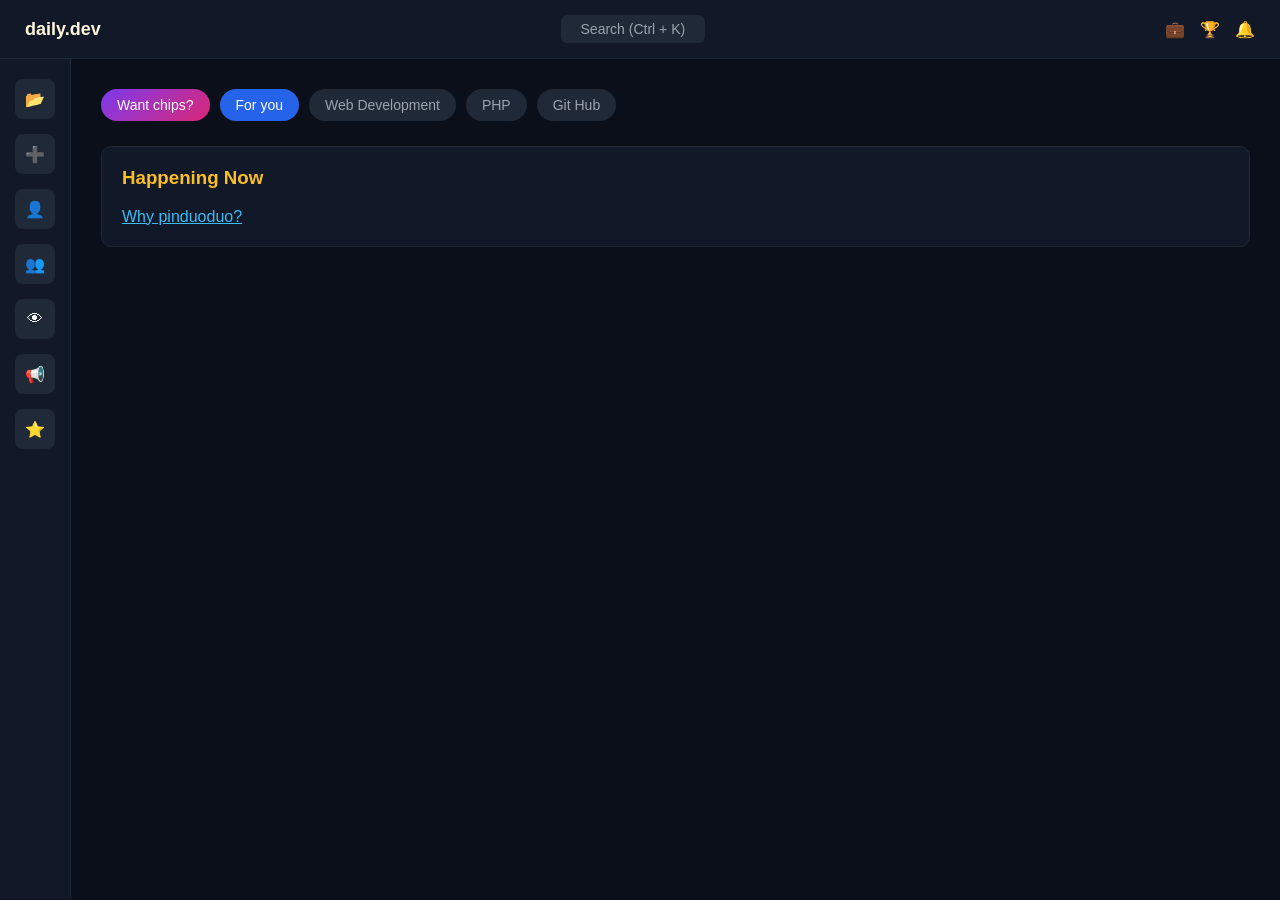
<file: index.html>
<!DOCTYPE html>
<html lang = "en">
<head> 
    <meta charset = "UTF-8">
    <meta name = "viewport" content = "width = device-width, initial-scale = 1.0">
    <title>daily.dev</title>

    <style>

      body {
        font-family: Arial, sans-serif;
        background-color: #0b0f19;
        color: #ffffff;
        margin: 0;
      }

      .navbar {
        display: flex;
        justify-content: space-between;
        align-items: center;
        background: #111827;
        padding: 15px 25px;
        border-bottom: 1px solid #1f2937;
      }
 
      .logo { 
       font-weight: bold; 
       color: #FFF8DC; 
       font-size: 18px; 
       align-items: center;
      }

      .searchBar:hover { 
       background: #374151; 
       color: #fff; 
      }

      .searchBar { 
        background: #1f2937; 
        padding: 6px 20px; 
        border-radius: 6px; 
        color: #9ca3af; 
        font-size: 14px; }

      .stats { 
       display: flex; 
       gap: 15px; 
       font-size: 16px; }

      .mainLayout {
        display: flex;
        height: calc(100vh - 60px);       
      }
 
      .sidebar {
        width: 70px;
        background: #111827;
        display: flex;
        flex-direction: column;
        align-items: center;
        padding-top: 20px;
        gap: 15px;
        border-right: 1px solid #1f2937;
      }


      .navBtn:hover { 
       background: #374151; color: #fff; 
      }

      .navBtn {
        background: #1f2937;
        color: white;
        border: none;
        width: 40px;
        height: 40px;
        border-radius: 8px;
        cursor: pointer;
        font-size: 16px;
      }

      .contents {
        flex: 1;
        padding: 30px;
        overflow-y: auto;
      }

      .chipCHIPS {
        background: linear-gradient(135deg, #7c3aed, #db2777); 
        color: white;
        padding: 8px 16px;
        border-radius: 400px;
        cursor: pointer;
        font-size: 14px; 
      }

      .chip:hover { 
        background: #374151; color: #fff; 
      }

      .chips {
        display: flex;
        gap: 10px;
        margin-bottom: 25px;
      }

      .chip {
        background: #1f2937;
        color: #9ca3af;
        padding: 8px 16px;
        border-radius: 20px;
        cursor: pointer;
        font-size: 14px;
      }
      .chipActive {
        background: #2563eb;
        color: white;
      }

      .feedOne {
        background: #111827;
        border: 1px solid #1f2937;
        padding: 20px;
        border-radius: 10px;
        margin-bottom: 15px;
      }

      .feedOne h3 { 
        margin-top: 0; 
        color: #fbbf24; 
      }

      .emptyBox {
        text-align: center;
        padding: 50px;
        background: #111827;
        border: 1px dashed #374151;
        border-radius: 10px;
        color: #9ca3af;
      }
    </style>
</head>


<body>
    <header class = "navbar">
      <div class = "logo"> daily.dev </div>
      <div class = "searchBar">Search (Ctrl + K) </div>
      <div class = "stats">
        <span>💼</span>
        <span>🏆</span>
        <span>🔔</span>
      </div>
    </header>
     
   <div class = "mainLayout">
      <aside class = "sidebar"> 
        <button class = "navBtn" onclick = "showEmpty()">📂</button>
        <button class = "navBtn" onclick = "showEmpty()">➕</button>
        <button class = "navBtn" onclick = "showEmpty()" title = "profile">👤</button>
        <button class = "navBtn" onclick = "showEmpty()" title = "squads">👥</button>
        <button class = "navBtn" onclick = "showEmpty()" title = "history">👁</button> 
        <button class = "navBtn" onclick = "showEmpty()" title = "updates">📢</button>
        <button class = "navBtn" onclick = "showEmpty()" title = "favorites">⭐</button>
      </aside>
       
    <main class = "contents">
      <div class = "chips">
        <span class = "chipCHIPS"> Want chips?</span> 
        <span class = "chip chipActive" onclick = "switchTab('fyp', event)"> For you</span>
        <span class = "chip" onclick = "switchTab('webDev', event)"> Web Development</span>
        <span class = "chip" onclick = "switchTab('php', event)"> PHP </span>
        <span class = "chip" onclick = "switchTab('hub', event)"> Git Hub </span>
      </div>
       
      <div id = "feed">
        <div class = "feedOne">
          <h3>Happening Now</h3>
          <a href = "https://says.com/my/news/why-pinduoduo-not-google-play-store-explained" style="color: #38bdf8;"> Why pinduoduo? </a>
        </div>
      </div>
       
    </main>
  </div>
   
  <script>
    function switchTab(tabName, event) {
      const allChips = document.querySelectorAll('.chip');
      allChips.forEach(chip => chip.classList.remove('chipActive'));
      
      event.target.classList.add('chipActive');
      const feed = document.getElementById('feed');
      
      if (tabName === 'fyp') {
        feed.innerHTML = `
          <div class = "one">
            <h3>Happening Now</h3>
            <a href = "https://says.com/my/news/why-pinduoduo-not-google-play-store-explained" style="color: #38bdf8;">Why pinduoduo?</a>
          </div>
        `; 
      } else {
        feed.innerHTML = ` 
          <div class = "emptyBox">
            <h3>Maybe the news is stuck with the carrier pigeon :( </h3>
          </div>
        `; 
      }
    }


    function showEmpty() {

      const allChips = document.querySelectorAll('.chip');
      allChips.forEach(chip => chip.classList.remove('chipActive'));

      const feed = document.getElementById('feed');
      feed.innerHTML = ` 
        <div class = "emptyBox">
          <h3>Nothing to see here :( </h3>
        </div>
      `;
    }
  </script>
</body>


</html>
</file>
